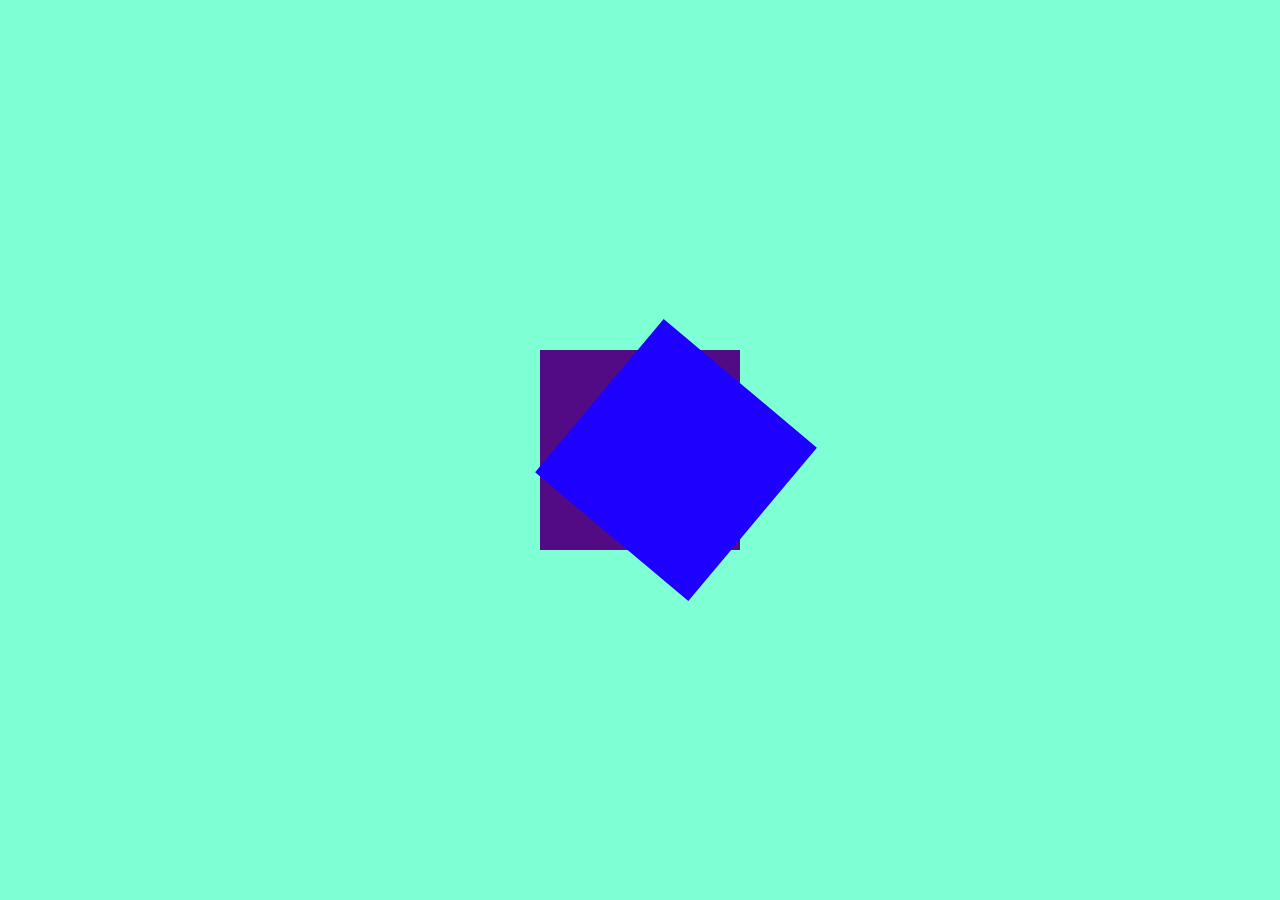
<file: transition01/index.html>
<!DOCTYPE html>
<html lang="en">
<head>
    <meta charset="UTF-8">
    <meta http-equiv="X-UA-Compatible" content="IE=edge">
    <meta name="viewport" content="width=device-width, initial-scale=1.0">
    <title>animation01</title>
    <link rel="stylesheet" href="style.css">
</head>
<body>
    <div class="container">
        
        <div class="box box1"></div>
        <div class="box box2"></div>
    </div>
</body>
</html>
</file>
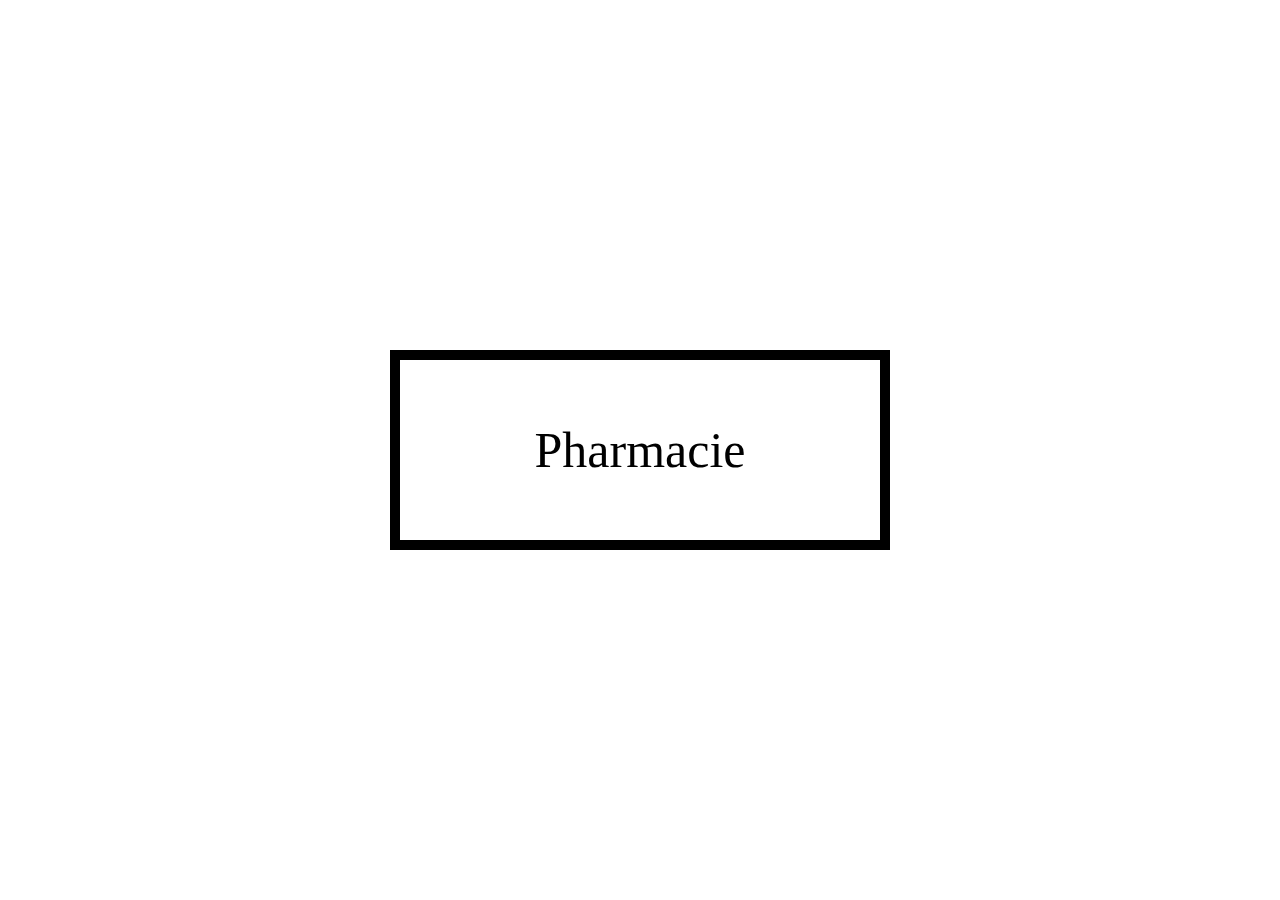
<file: transition03/index.html>
<!DOCTYPE html>
<html lang="en">
<head>
    <meta charset="UTF-8">
    <meta http-equiv="X-UA-Compatible" content="IE=edge">
    <meta name="viewport" content="width=device-width, initial-scale=1.0">
    <title>transition2</title>
    <link rel="stylesheet" href="style.css">
</head>
<body>
    <div class="main">
        <div class="btn">
          <p class="link">Pharmacie</p>
        </div>
    </div>
</body>
</html>
</file>
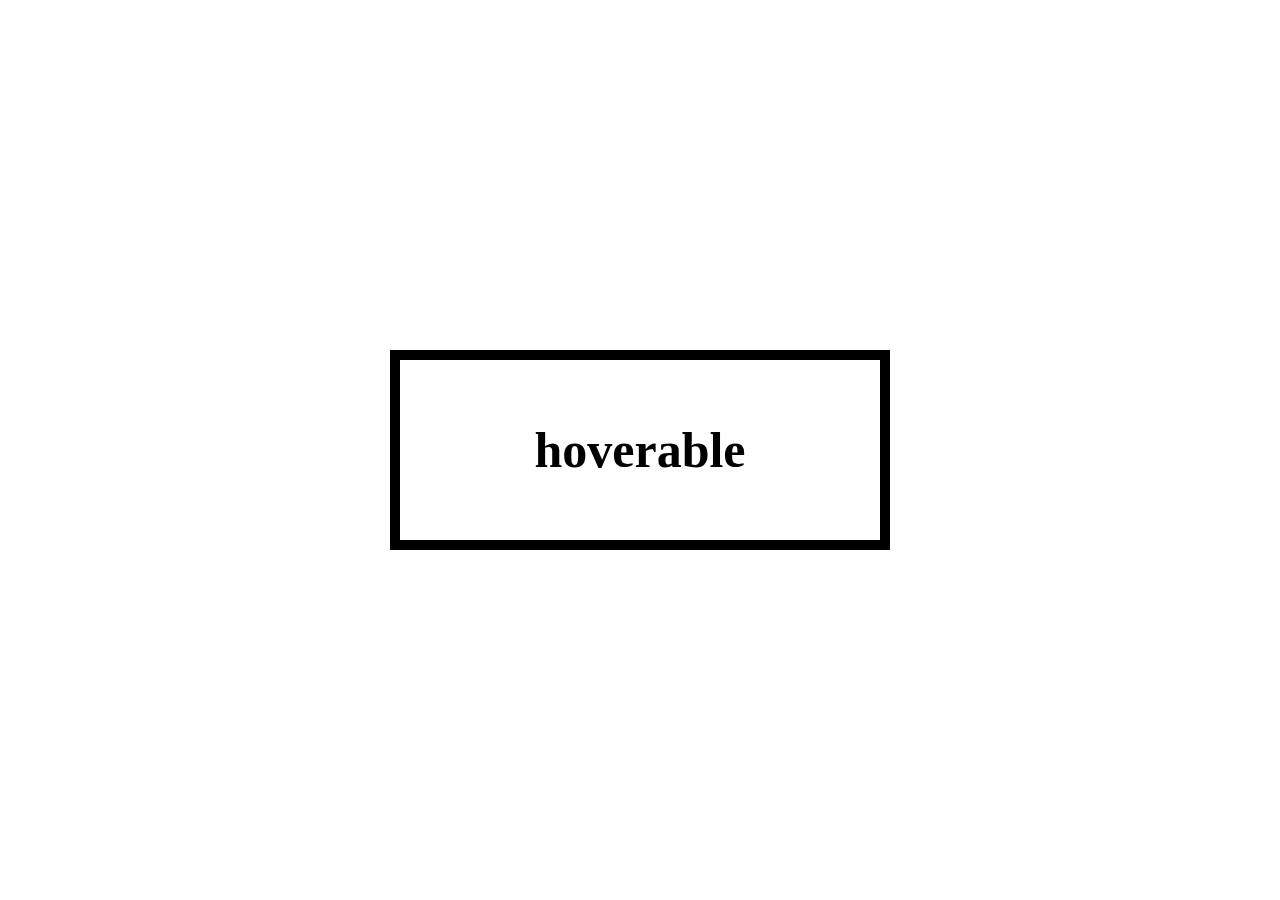
<file: transition04/index.html>
<!DOCTYPE html>
<html lang="en">
<head>
    <meta charset="UTF-8">
    <meta http-equiv="X-UA-Compatible" content="IE=edge">
    <meta name="viewport" content="width=device-width, initial-scale=1.0">
    <title>transition2</title>
    <link rel="stylesheet" href="style.css">
</head>
<body>
    <div class="main">
        <div class="btn">
          <p class="link">hoverable</p>
        </div>
    </div>
</body>
</html>
</file>
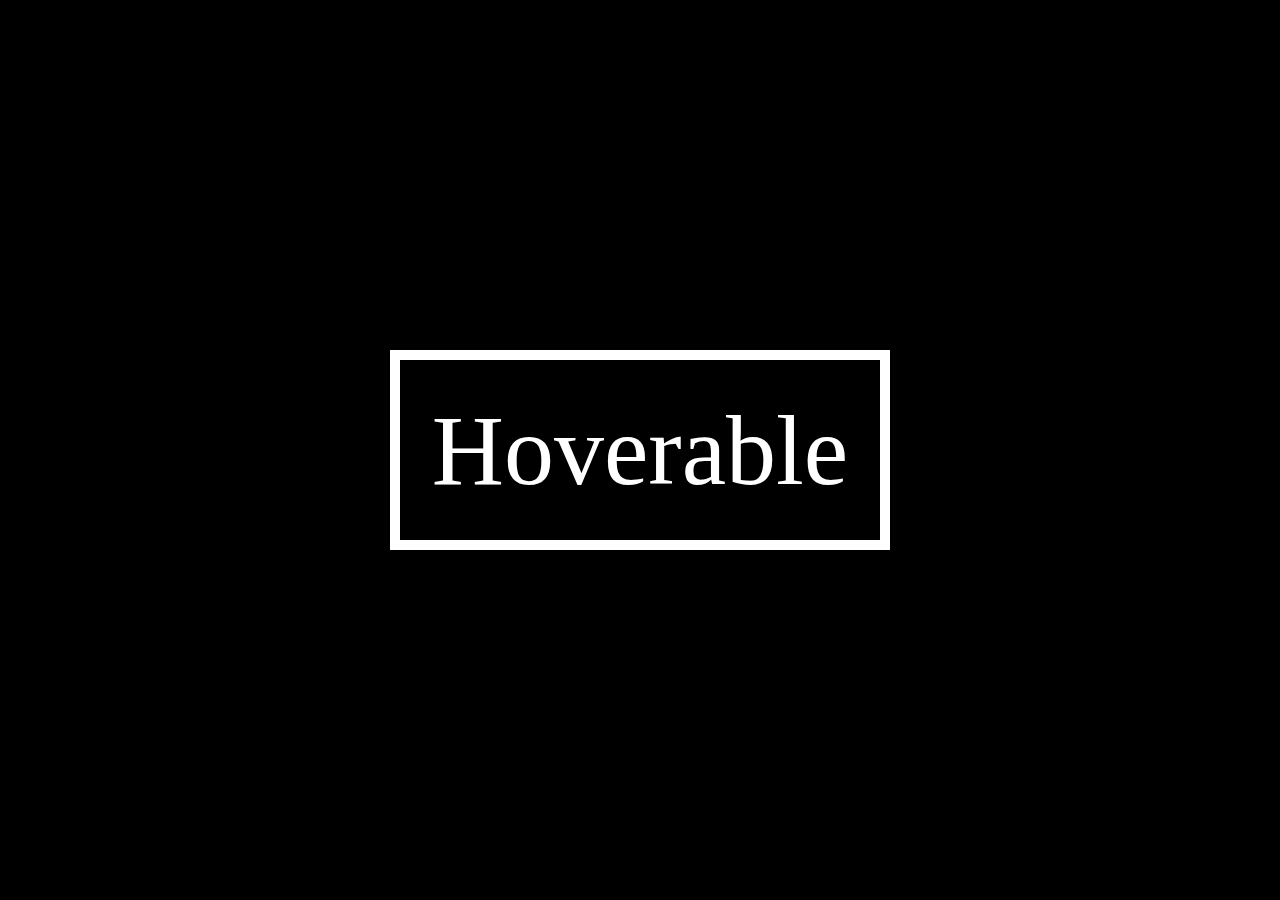
<file: transition07/index.html>
<!DOCTYPE html>
<html lang="en">
<head>
    <meta charset="UTF-8">
    <meta http-equiv="X-UA-Compatible" content="IE=edge">
    <meta name="viewport" content="width=device-width, initial-scale=1.0">
    <title>transition2</title>
    <link rel="stylesheet" href="style.css">
</head>
<body>
    <div class="main">
        <div class="btn">
          <p class="link">Hoverable</p>
        </div>
    </div>
</body>
</html>
</file>
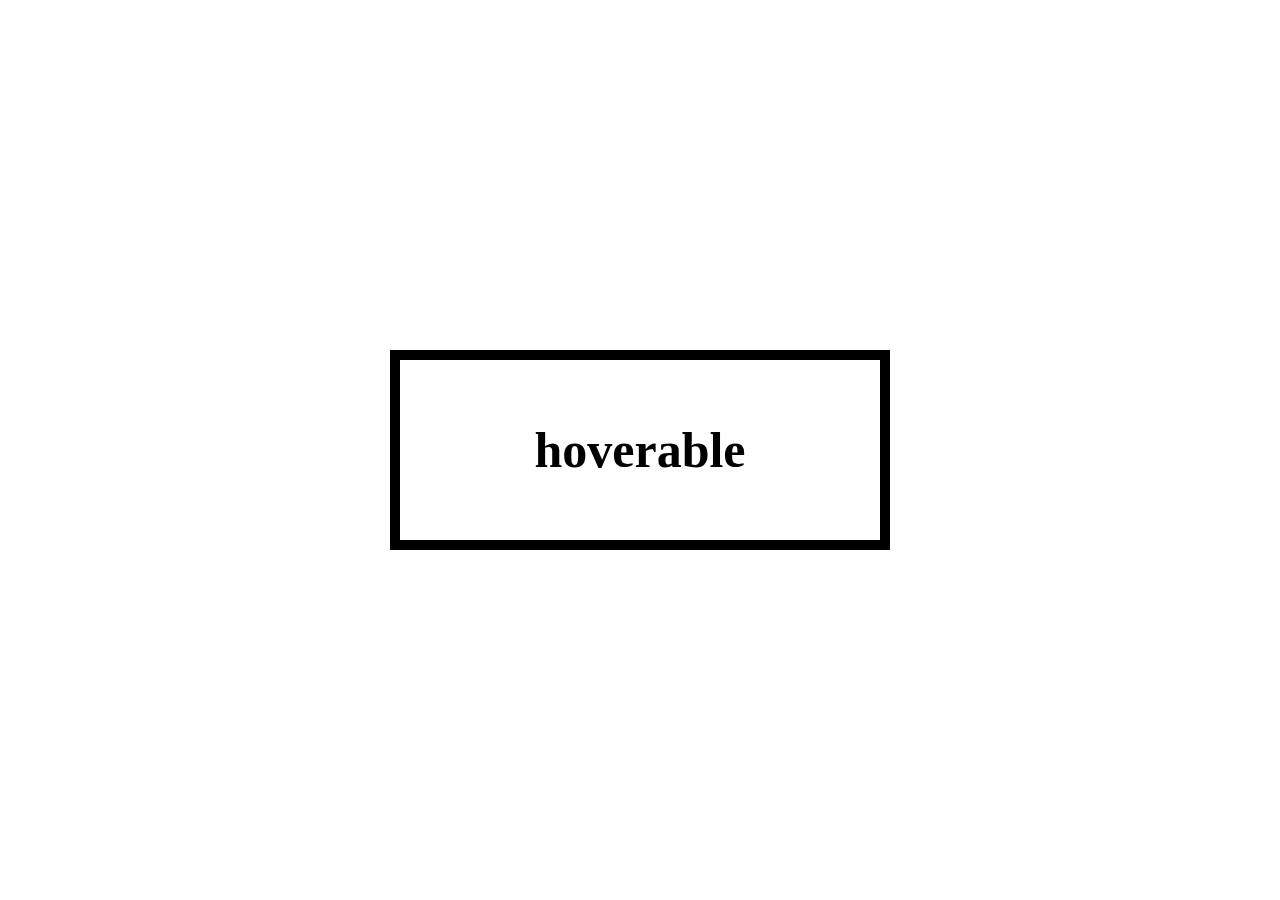
<file: transition08/index.html>
<!DOCTYPE html>
<html lang="en">
<head>
    <meta charset="UTF-8">
    <meta http-equiv="X-UA-Compatible" content="IE=edge">
    <meta name="viewport" content="width=device-width, initial-scale=1.0">
    <title>transition8</title>
    <link rel="stylesheet" href="style.css">
</head>
<body>
    <div class="main">
        <div class="btn">
          <p class="link">hoverable</p>
        </div>
    </div>
</body>
</html>
</file>
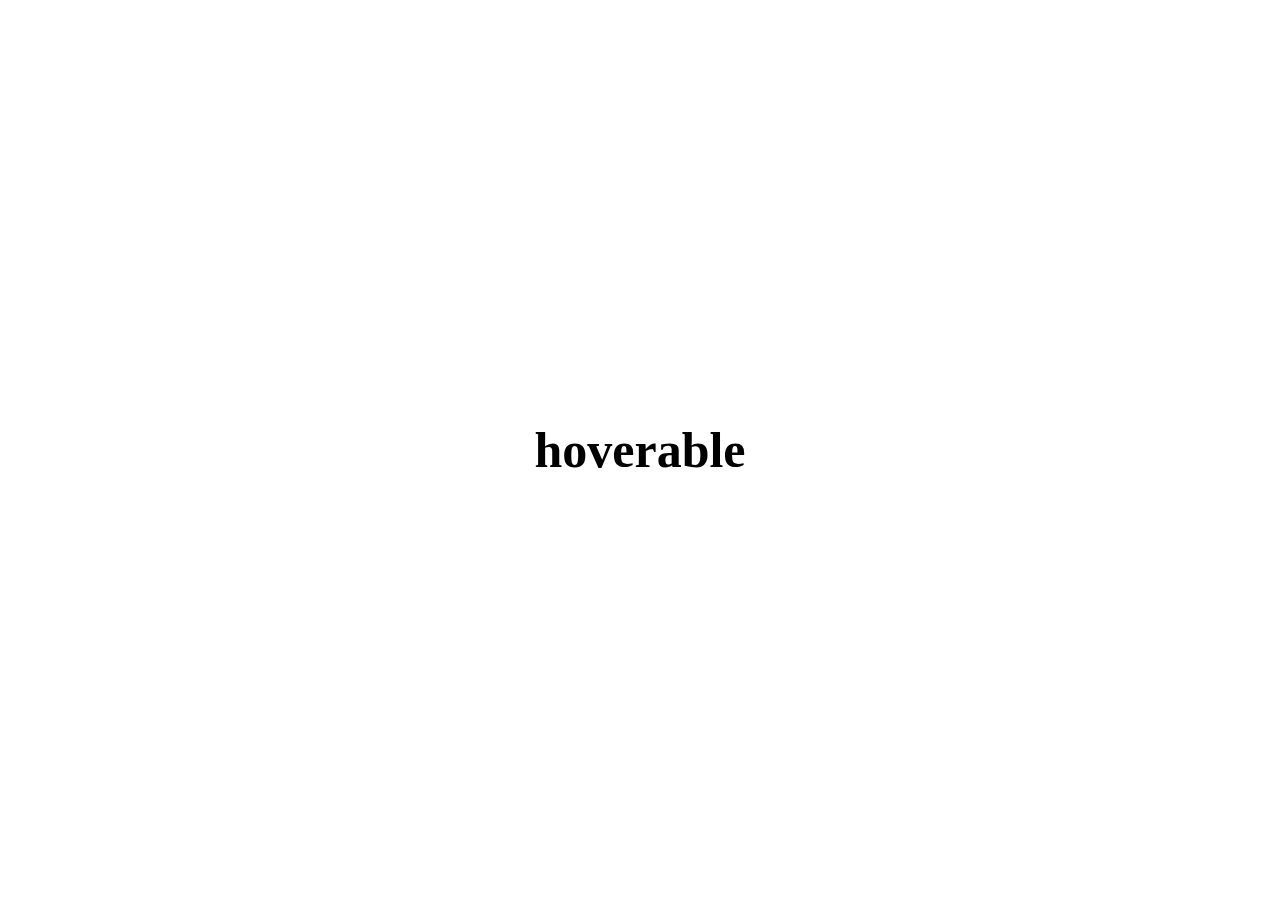
<file: transition10/index.html>
<!DOCTYPE html>
<html lang="en">
<head>
    <meta charset="UTF-8">
    <meta http-equiv="X-UA-Compatible" content="IE=edge">
    <meta name="viewport" content="width=device-width, initial-scale=1.0">
    <title>transition9</title>
    <link rel="stylesheet" href="style.css">
</head>
<body>
    <div class="main">
        <div class="btn">
          <p class="link">hoverable</p>
        </div>
    </div>
</body>
</html>
</file>
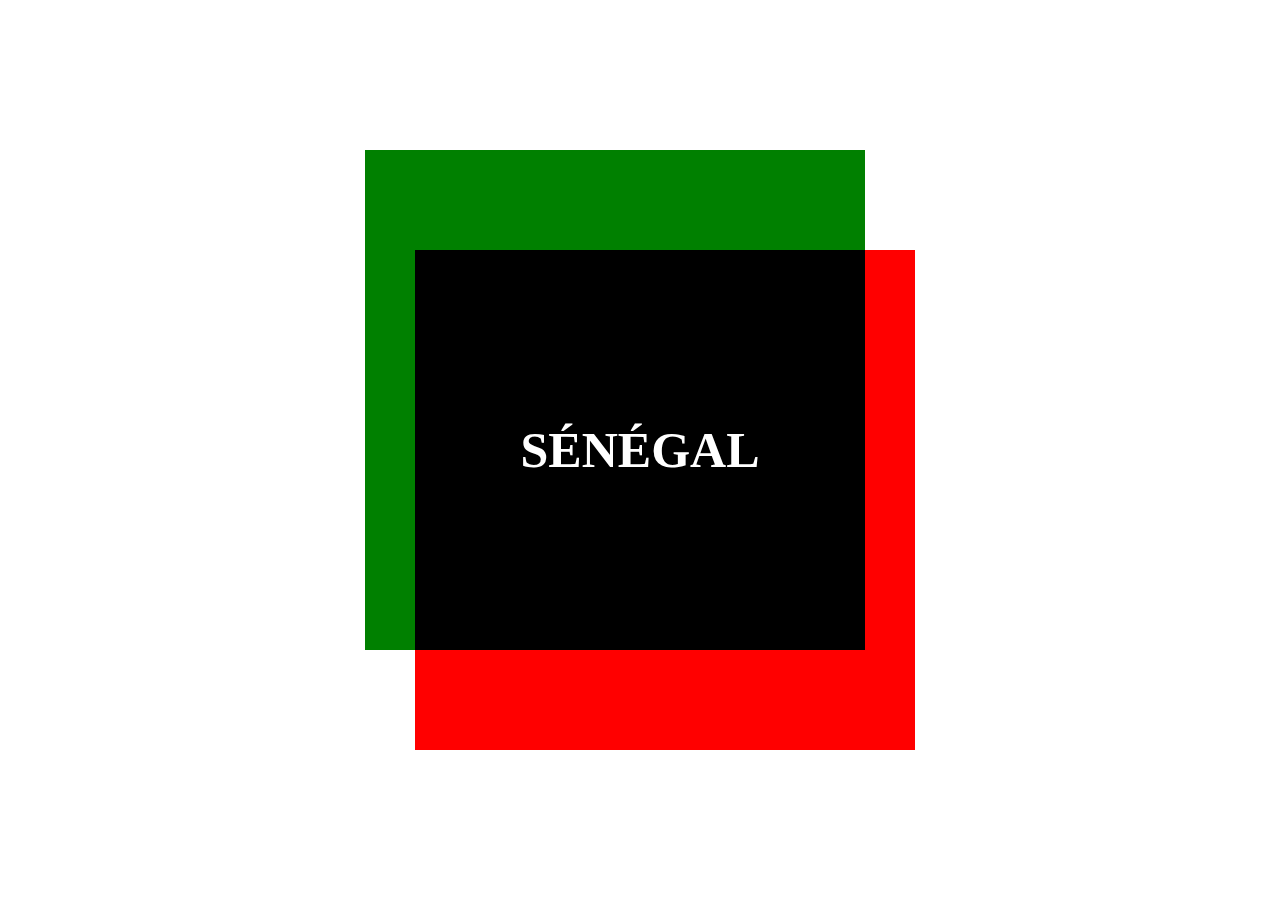
<file: transition11/index.html>
<!DOCTYPE html>
<html lang="en">
<head>
    <meta charset="UTF-8">
    <meta http-equiv="X-UA-Compatible" content="IE=edge">
    <meta name="viewport" content="width=device-width, initial-scale=1.0">
    <title>transition9</title>
    <link rel="stylesheet" href="style.css">
</head>
<body>
    <div class="main">
        <div class="btn">
          <p class="link">SÉNÉGAL</p>
        </div>
    </div>
</body>
</html>
</file>
<file: transition01/style.css>
*{
    padding: 0;
    margin: 0;
    box-sizing: border-box;
}

body{
    background-color: #141414;
    height: 100%;  
}

.box{
    width: 200px;
    height: 200px;
    position: absolute;
    
}

.container{
    width: 100%;
    height: 100vh;
    background-color: aquamarine;
    position: relative;
}

.box1{
   top: 50%;
    left: 50%;
    transform: translate(-50%, -50%);
    background-color: rgb(82, 11, 132);     
}

.box2{
    top: 40%;
    left: 45%;
    transform: translate(-50%, -50%);
    background-color: rgb(30, 0, 255);  
    transform: rotate(40deg) ;   
}

.box2:hover.box1{
    background-color: lightblue;
}
</file>
<file: transition03/style.css>
*{
   padding: 0;
   margin: 0;
   box-sizing: border-box; 
}

body{
    width: 100%;
    height: 100%;
}
.main, .btn{
    display: flex;
    justify-content: center;
    align-items: center;
    background-color: #fff;   
}
.main{
    width: 100%;
    height: 100vh;   
}

.btn{
   width: 500px;
   height: 200px;  
   position: relative;  
   border: 10px solid rgb(0, 0, 0);
   z-index: 2;
}


.btn::after, .btn::before{
    content: "";
    position: absolute;
    background-color: rgb(75, 165, 42);   
    transition: 1s ease-in-out;
}

.btn::after{   
    top: 0%;
    left: 50%;
    transform: translateX(-50%);
    width: 0%;
    height: 100%;
    background-color: rgb(75, 165, 42);   
}

.btn::before{     
    top: 50%;
    left: 0%;
    width: 100%;
    height: 0%;
    transform: translateY(-50%); 
}

.btn:hover::before{
    height: 33%;
}

.btn:hover::after{
    width: 50%;
}

p{
    z-index: 2;
    font-size: 50px;
}
</file>
<file: transition04/style.css>
*{
   padding: 0;
   margin: 0;
   box-sizing: border-box; 
}

body{
    width: 100%;
    height: 100%;
}
.main{
    width: 100%;
    height: 100vh;
    background-color: #fff;
    display: flex;
    justify-content: center;
    align-items: center;
}

.btn{
   width: 500px;
   height: 200px;
   background-color: #fff;
   display: flex;
   justify-content: center;
   align-items: center;
   position: relative;
   /* overflow: hidden; */
   border: 10px solid rgb(0, 0, 0);
   z-index: 2;
   overflow: hidden;
}
.btn::before{
    content: "COOL!";
    display: flex;
    justify-content: center;
    align-items: center;
    font-size: 60px;
    position: absolute;   
    top: 0%;
    left: 0%;
    width: 100%;
    height: 100%;  
    background-color: brown;   
    z-index: 2;
    transform: translateY(-100%);
    transition: 1s ease-in-out;
}

.btn:hover::before{
    transform: translateY(0%);
}

p{  
    font-size: 50px;
   font-weight: 800;
}

/* .btn:hover p{
    opacity: 0;
} */
</file>
<file: transition07/style.css>
*{
   padding: 0;
   margin: 0;
   box-sizing: border-box; 
}

body{
    width: 100%;
    height: 100%;
}
.main{
    width: 100%;
    height: 100vh;
    background-color: black;
    display: flex;
    justify-content: center;
    align-items: center;
}

.btn{
   width: 500px;
   height: 200px;  
   display: flex;
   justify-content: center;
   align-items: center;
   position: relative;
   overflow: hidden;
   border: 10px solid #fff;
   z-index: 2; 
}


.btn::before{
    content: "Hoverable"; 
    display: flex;
    justify-content: center;
    align-items: center;    
    
    position: absolute;   
    width: 100%;
    height: 100%;   
    font-size: 300px;
    opacity: 0; 
    top: 0%;
    left: 0%;
    transform: translate(0%, 0%);
    color: #fff;   
    transition: 0.4s ease-in-out;
    
}

.btn:hover::before{   
    font-size: 100px;
    opacity: 1;
    
} 

p{  
    font-size: 100px;
   color: #fff;
   
}
</file>
<file: transition08/style.css>
*{
   padding: 0;
   margin: 0;
   box-sizing: border-box; 
}

body{
    width: 100%;
    height: 100%;
}
.main{
    width: 100%;
    height: 100vh;
    background-color: #fff;
    display: flex;
    justify-content: center;
    align-items: center;
}

.btn{
   width: 500px;
   height: 200px;
   background-color: #fff;
   display: flex;
   justify-content: center;
   align-items: center;
   position: relative;
   /* overflow: hidden; */
   border: 10px solid rgb(0, 0, 0);
   z-index: 2;
   overflow: hidden;
}
.btn::before{
    content: "";
    display: flex;
    justify-content: center;
    align-items: center;   
    position: absolute;   
    top: 0%;
    left: 0%;
    width: 100%;
    height: 0%;  
    border-radius: 0 0 60% 60%;
    background-color: brown;   
   
    
    transition: 0.5s ease-in-out;
}

.btn:hover::before{
  height: 100%;
  border-radius: 0 0 0 0 ;
}

p{  
    font-size: 50px;
   font-weight: 800;
   z-index: 2;
}

/* .btn:hover p{
    opacity: 0;
} */
</file>
<file: transition10/style.css>
*{
   padding: 0;
   margin: 0;
   box-sizing: border-box; 
}

body{
    width: 100%;
    height: 100%;
}
.main{
    width: 100%;
    height: 100vh;
    background-color: #fff;
    display: flex;
    justify-content: center;
    align-items: center; 
}

.btn{
   width: 500px;
   height: 200px;
   background-color: #fff;
   display: flex;
   justify-content: center;
   align-items: center;
   position: relative; 
   border-radius: 30px;
   z-index: 2;
   overflow: hidden;
}

.btn::before{
    content: "";
    display: flex;
    justify-content: center;
    align-items: center;   
    position: absolute;       
    top: 0%;
    left: 0%;
    width: 100%;
    background-blend-mode: screen;
    height: 100%;  
    transform-origin: center;
    transform: scale(0);  
    background-color: red;    
    transition: 0.5s ease-in-out;    
    transition-delay: 0.4s;
}

.btn::after, .btn::before{
    content: "";
    display: flex;
    justify-content: center;
    align-items: center;   
    position: absolute;       
    top: 0%;
    left: 0%;
      width: 100%;
    height: 100%;  
}

.btn:hover::before{
    transform: scale(1);     
}

.btn::after{
    content: "era";
    display: flex;
    justify-content: center;
    align-items: center;   
    position: absolute;   
    width: 100%;
    height: 100%;  
    top: 0%;
    left: 0%;
    letter-spacing: 200px;
    background-blend-mode: multiply;
    opacity: 0;
    font-size: 50px;
    font-weight: 900;
    color: rgb(253, 0, 0);
    transition: 0.8s;
}

.btn:hover::after{
    letter-spacing: 0px;
    opacity: 1;
  
  }

p{  
    font-size: 50px;
   font-weight: 800;
   z-index: 2;
}

/* .btn:hover p{
    opacity: 0;
} */
</file>
<file: transition11/style.css>
*{
   padding: 0;
   margin: 0;
   box-sizing: border-box; 
}

body{
    width: 100%;
    height: 100%;
}
.main{
    width: 100%;
    height: 100vh;
    background-color: #fff;
    display: flex;
    justify-content: center;
    align-items: center;
   
}

.btn{
   width: 500px;
   height: 500px;
   perspective: 4000px;
   display: flex;
   justify-content: center;
   align-items: center;
   position: relative;
  
  
  
}
.btn::before{
    content: "";   
    position: absolute;
    top: 0%;
    left: 0%;
    width: 100%;
    height: 100%;   
    background-color: green;  
    mix-blend-mode:multiply; 
    z-index: 1;    
    transform-origin :bottom left 0;
    transform: translate(-5%, -10%);
    transition: 1s;
}

.btn:hover::before{
    transform: rotateX(-70deg);
   
}

 .btn::after{
    content: "";  
    position: absolute;   
    width: 100%;
    height: 100%;  
    bottom: 0%;
    right: 0%;      
    background-color: red;
    mix-blend-mode:multiply;  
    transform-origin : 0 0;
    transform: translate(5%, 10%);
    transition: 1s;
}

.btn:hover::after{
    transform: rotateX(70deg);  
  } 

p{  
    font-size: 50px;
   font-weight: 800;
   z-index: 2;
   color: #fff;
   transition: 0.4s ;
   transition-delay: 0.5s;
}

.btn:hover p{
    color: yellow;    
}
</file>
